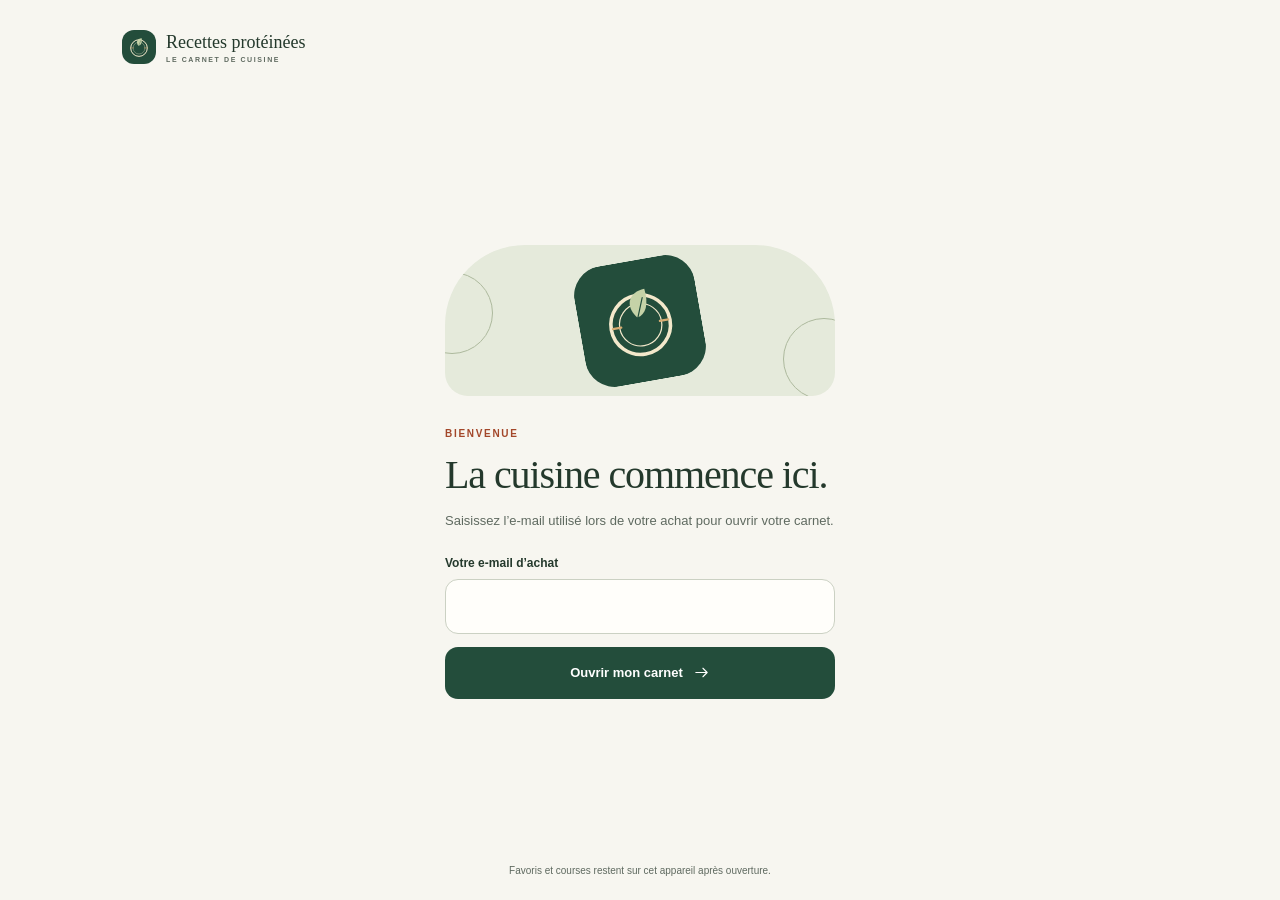
<file: index.html>
<!doctype html>
<html lang="fr-FR">
<head>
<meta charset="utf-8">
<meta name="viewport" content="width=device-width, initial-scale=1, viewport-fit=cover">
<meta name="theme-color" content="#234d3b">
<meta name="description" content="150 recettes protéinées pas chères, macros et coût par portion, courses de supermarché. Sans poudre de protéines de lactosérum ajoutée.">
<meta name="apple-mobile-web-app-capable" content="yes">
<meta name="mobile-web-app-capable" content="yes">
<meta name="apple-mobile-web-app-status-bar-style" content="default">
<link rel="manifest" href="./manifest.webmanifest">
<link rel="icon" href="./assets/icon.svg" type="image/svg+xml">
<link rel="apple-touch-icon" href="./assets/icon-192.png">
<link rel="stylesheet" href="./styles.css">
<title>150 recettes protéinées pas chères</title>
<script type="module" src="./app.js"></script>
</head>
<body>
<a class="skip" href="#main">Aller au contenu</a>
<div id="app"><main id="main" class="loading"><span class="loader"></span><p>Votre carnet s’ouvre…</p></main></div>

<dialog id="filters" aria-labelledby="filter-title"></dialog>
<dialog id="info" aria-labelledby="info-title"></dialog>
<dialog id="confirmation" aria-labelledby="confirm-title"></dialog>
<noscript>Activez JavaScript pour ouvrir ce carnet local.</noscript>
</body>
</html>
</file>
<file: styles.css>
:root{--paper:#f7f6f0;--white:#fffefa;--ink:#24392c;--muted:#5f6a60;--green:#234d3b;--sage:#e5eadb;--line:#dedfd4;--ochre:#e9c58c;--rust:#a3472a;--radius:22px;--shadow:0 10px 35px #27372a0a;font-family:ui-sans-serif,-apple-system,BlinkMacSystemFont,"Segoe UI",sans-serif;color:var(--ink);background:var(--paper);font-synthesis:none}*{box-sizing:border-box}body{margin:0}button,input,select{font:inherit}button,a,input,select{-webkit-tap-highlight-color:transparent}button{cursor:pointer;color:inherit}button{border:0}button:disabled{cursor:default;opacity:.7}a{color:inherit}button:focus-visible,a:focus-visible,input:focus-visible,select:focus-visible{outline:3px solid var(--rust);outline-offset:4px}h1,h2,h3,p{margin:0}h1,h2,h3{font-family:Georgia,"Times New Roman",serif;font-weight:500}h1{font-size:36px;line-height:1.08;letter-spacing:-1.1px}h2{font-size:29px;line-height:1.15;letter-spacing:-.6px}h3{font-size:23px;line-height:1.16;letter-spacing:-.3px}p{line-height:1.55}svg{display:inline-block;vertical-align:middle;flex-shrink:0}button svg{pointer-events:none}small,.small{font-size:12px;line-height:1.55}.muted{color:var(--muted)}.eyebrow{text-transform:uppercase;font-size:10px;font-weight:750;letter-spacing:1.7px}.serif{font-family:Georgia,"Times New Roman",serif}.shell{max-width:1080px;margin:auto;min-height:100dvh}.topbar{height:85px;padding:calc(17px + env(safe-area-inset-top)) 22px 17px;display:flex;align-items:center;justify-content:space-between;border-bottom:1px solid var(--line);gap:12px}.brand{display:flex;gap:10px;align-items:center}.brand img{width:38px;height:38px;border-radius:12px}.brand strong{font-family:Georgia,serif;font-size:19px;font-weight:500}.brand .eyebrow{font-size:8px;letter-spacing:1.5px;margin-top:3px;color:var(--muted)}.icon-btn{width:44px;height:44px;display:inline-flex;align-items:center;justify-content:center;background:var(--white);border:1px solid var(--line);border-radius:50%;flex-shrink:0;text-decoration:none}.topbar .icon-btn{background:transparent}.main{padding:24px 20px calc(110px + env(safe-area-inset-bottom))}.intro{display:flex;align-items:center;justify-content:space-between;gap:14px;margin-bottom:19px}.intro h1{font-size:33px}.intro .eyebrow{color:var(--rust);margin-bottom:9px}.demo-tag{font-size:9px;text-transform:uppercase;font-weight:800;letter-spacing:1px;border:1px solid #ccd5c5;padding:7px 9px;border-radius:20px;white-space:nowrap;color:#435d43}.hero{position:relative;overflow:hidden;min-height:149px;background:var(--green);color:#f7f2df;border-radius:var(--radius);padding:22px;margin-bottom:23px;display:flex;align-items:center;justify-content:space-between;gap:12px}.hero .eyebrow{color:#d2d9bc;font-size:9px;letter-spacing:1.2px}.hero h2{font-size:29px;max-width:215px;margin:9px 0 8px}.hero p{font-size:11px;color:#e2e5d5;max-width:200px}.hero-mark{position:absolute;width:120px;height:120px;right:-21px;top:28px;opacity:.27}.search-row{display:flex;gap:9px;margin:0 0 17px}.search-wrap{position:relative;flex:1;min-width:0}.search-wrap>svg{position:absolute;top:15px;left:15px;color:var(--muted)}.search-wrap input{width:100%;height:52px;background:var(--white);border:1px solid var(--line);border-radius:15px;padding:0 40px 0 44px;font-size:14px;color:var(--ink)}.search-wrap input::placeholder{color:#727a70}.clear-search{position:absolute;right:5px;top:6px;background:transparent;width:40px;height:40px}.filter-btn{height:52px;width:52px;border-radius:15px;background:var(--green);color:white;position:relative}.filter-dot{position:absolute;top:7px;right:7px;background:var(--ochre);color:var(--green);border-radius:50%;font-size:9px;width:15px;height:15px;display:grid;place-items:center}.tabs{display:flex;overflow-x:auto;gap:8px;margin:0 -20px;padding:0 20px 13px;scrollbar-width:none}.tabs::-webkit-scrollbar{display:none}.tab{white-space:nowrap;border:1px solid var(--line);background:transparent;border-radius:30px;padding:10px 15px;min-height:44px;font-size:12px}.tab[aria-pressed=true]{background:var(--green);border-color:var(--green);color:white}.section-head{display:flex;align-items:center;justify-content:space-between;gap:12px;margin:12px 0 16px}.section-head h2{font-size:24px}.count{font-size:11px;color:var(--muted)}.grid{display:grid;gap:13px}.recipe-card{border:1px solid var(--line);border-radius:20px;background:var(--white);display:flex;position:relative;overflow:hidden;box-shadow:var(--shadow);min-height:155px}.card-open{color:inherit;text-decoration:none;display:flex;width:100%;gap:15px;padding:15px 52px 15px 15px;align-items:center}.card-art{width:70px;height:105px;border-radius:13px;flex-shrink:0;display:flex;align-items:center;justify-content:center;flex-direction:column;gap:9px;background:var(--sage);color:var(--green)}.card-art img{width:70px;height:105px;object-fit:cover;border-radius:13px}.card-art .folio{font-family:Georgia,serif;font-size:12px;opacity:.7}.recipe-card:nth-child(3n+2) .card-art{background:#f0e3cd}.recipe-card:nth-child(3n) .card-art{background:#e9e6df}.card-content{min-width:0}.card-content .eyebrow{color:var(--rust);font-size:8px;letter-spacing:.9px;margin-bottom:7px;line-height:1.5}.card-content h3{font-size:20px;line-height:1.17;margin-bottom:11px;overflow-wrap:anywhere}.card-meta{display:flex;gap:9px;flex-wrap:wrap;font-size:10px;align-items:center;color:var(--muted)}.card-meta span{white-space:nowrap}.protein{font-size:11px;color:var(--green);font-weight:700;background:var(--sage);padding:4px 7px;border-radius:6px;margin-bottom:8px;display:inline-block}.heart{position:absolute;right:10px;top:10px;width:36px;height:44px;border-radius:50%;background:transparent;color:var(--muted)}.heart[aria-pressed=true]{color:var(--rust)}.heart[aria-pressed=true] svg{fill:#a3472a}.card-arrow{position:absolute;right:20px;bottom:22px;color:var(--muted)}.nav{position:fixed;z-index:10;bottom:0;left:0;right:0;max-width:1080px;margin:auto;display:flex;background:#fffefbf5;backdrop-filter:blur(15px);border-top:1px solid var(--line);padding:9px 12px calc(9px + env(safe-area-inset-bottom));box-shadow:0 -5px 30px #253b2c08}.nav a{width:33.333%;display:flex;flex-direction:column;align-items:center;justify-content:center;gap:4px;min-height:51px;text-decoration:none;font-size:10px;color:var(--muted);position:relative}.nav a[aria-current=page]{color:var(--green);font-weight:800}.nav a[aria-current=page]:before{content:"";position:absolute;top:-10px;width:32px;height:3px;background:var(--green);border-radius:5px}.nav .badge{position:absolute;top:0;margin-left:29px;background:var(--rust);color:white;font-size:8px;min-width:15px;height:15px;border-radius:20px;display:grid;place-items:center;padding:0 3px}.footnote{font-size:10px;color:var(--muted);padding:20px 7px 4px;line-height:1.7}.footnote button{font-size:inherit;background:transparent;padding:8px 0;text-decoration:underline}.network{display:flex;gap:6px;align-items:center;font-size:10px;color:var(--muted)}.network i{width:5px;height:5px;background:#658052;border-radius:50%}.network.offline i{background:var(--rust)}.back-row{display:flex;align-items:center;justify-content:space-between;margin-bottom:22px}.back-row a{text-decoration:none;display:flex;align-items:center;gap:9px;font-size:12px;min-height:44px}.detail .eyebrow{color:var(--rust);margin-bottom:12px;line-height:1.7}.detail h1{font-size:35px;max-width:680px}.detail-summary{font-size:12px;color:var(--muted);display:flex;align-items:center;gap:16px;margin:18px 0 22px;flex-wrap:wrap}.detail-summary span{display:flex;gap:6px;align-items:center}.recipe-cover{display:flex;align-items:center;justify-content:space-between;gap:18px;border-radius:22px;background:#e8e4d4;padding:20px 24px;min-height:130px;margin-bottom:24px}.recipe-cover .big{font-family:Georgia,serif;font-size:58px;line-height:1;color:var(--green);letter-spacing:-2px}.recipe-cover .small{margin-top:7px;font-size:10px;color:#566349}.recipe-cover .recipe-no{display:flex;flex-direction:column;align-items:center;color:#778266;gap:7px;font-size:10px}.recipe-cover img{width:100%;height:180px;object-fit:cover;border-radius:15px}.metrics{display:grid;grid-template-columns:repeat(4,1fr);gap:5px;padding-bottom:21px;margin-bottom:24px;border-bottom:1px solid var(--line)}.metric{border-right:1px solid var(--line);text-align:center;min-width:0}.metric:last-child{border:0}.metric strong{font-size:15px;font-weight:700;white-space:nowrap}.metric span{font-size:10px;color:var(--muted);display:block;margin-top:6px}.estimate{font-size:10px;line-height:1.6;color:var(--muted);margin:-13px 0 27px}.detail h2{font-size:27px}.subhead{display:flex;align-items:center;justify-content:space-between;margin-bottom:7px}.portion{background:var(--sage);font-size:11px;padding:7px 10px;border-radius:8px;white-space:nowrap}.ingredients{list-style:none;padding:0;margin:13px 0 18px}.ingredients li{display:flex;align-items:center;justify-content:space-between;gap:20px;font-size:13px;padding:13px 0;border-bottom:1px solid var(--line);line-height:1.5}.ingredients li strong{white-space:nowrap;font-weight:600}.btn{display:flex;gap:10px;align-items:center;justify-content:center;width:100%;min-height:52px;padding:13px 16px;border-radius:13px;background:var(--green);color:white;font-size:13px;font-weight:650;text-decoration:none}.btn.secondary{color:var(--green);background:var(--sage)}.btn.outline{color:var(--ink);background:transparent;border:1px solid var(--line)}.steps{list-style:none;padding:0;margin:20px 0 0;counter-reset:steps}.steps li{counter-increment:steps;display:flex;gap:16px;margin-bottom:22px;font-size:13px;line-height:1.7}.steps li:before{content:counter(steps,decimal-leading-zero);font:20px Georgia,serif;color:var(--rust);flex-shrink:0}.preparation{margin-top:32px}.notice{background:#e9eddf;border-radius:16px;padding:17px;margin-top:24px;font-size:12px;line-height:1.65}.notice strong{display:block;margin-bottom:5px;font-size:11px}.allergens{background:#f3eadd;margin-top:15px}.allergens strong{color:#82452d}.detail-end{margin-top:28px}.favorite-top{position:static;width:44px;border:1px solid var(--line)}.empty{text-align:center;border:1px dashed #cbd1c3;border-radius:24px;padding:40px 24px;margin-top:22px;background:#ffffff5c}.empty .empty-icon{background:var(--sage);width:66px;height:66px;border-radius:50%;display:grid;place-items:center;margin:0 auto 20px}.empty h2{font-size:28px}.empty p{font-size:13px;color:var(--muted);margin:13px 0 23px}.list-intro{font-size:13px;color:var(--muted);margin:13px 0 23px}.progress-card{background:var(--green);color:var(--paper);border-radius:20px;padding:20px;margin-bottom:21px}.progress-card .top{display:flex;justify-content:space-between;align-items:center;margin-bottom:14px}.progress-card strong{font:25px Georgia,serif}.progress-card small{color:#d7ddcd}.progress-track{height:4px;background:#ffffff29;border-radius:9px;overflow:hidden}.progress-track div{height:100%;background:var(--ochre);transition:width .2s}.shopping-items{list-style:none;padding:0;margin:0}.shopping-items li{display:flex;align-items:center;gap:12px;padding:14px 0;border-bottom:1px solid var(--line)}.shopping-items label{display:flex;gap:12px;align-items:center;flex:1;min-height:44px;min-width:0;font-size:13px;line-height:1.4}.shopping-items input{appearance:none;flex-shrink:0;width:23px;height:23px;border:1.5px solid #a5b19b;border-radius:7px;position:relative;margin:0;background:var(--white)}.shopping-items input:checked{background:var(--green);border-color:var(--green)}.shopping-items input:checked:after{content:'✓';display:block;color:white;text-align:center;font-size:16px;line-height:20px}.shopping-items li.done label span{text-decoration:line-through;color:var(--muted)}.shopping-items .weight{display:block;font-size:11px;color:var(--muted);margin-top:5px}.shopping-items .remove{background:transparent;min-width:44px;min-height:44px;color:var(--muted)}.shopping-actions{display:flex;gap:9px;margin-top:26px;flex-wrap:wrap}.shopping-actions .btn{flex:1;min-width:120px;font-size:11px}.login{min-height:100dvh;display:flex;flex-direction:column;max-width:1080px;margin:auto}.login-top{padding:calc(24px + env(safe-area-inset-top)) 25px 22px;display:flex;align-items:center;justify-content:space-between;gap:15px}.login-main{max-width:440px;width:100%;margin:auto;padding:15px 27px 30px}.login-hero{height:151px;border-radius:80px 80px 23px 23px;background:var(--sage);position:relative;display:flex;align-items:center;justify-content:center;margin-bottom:30px;overflow:hidden}.login-hero img{width:122px;height:122px;transform:rotate(-10deg);border-radius:30px}.login-hero:before,.login-hero:after{content:"";height:80px;width:80px;border:1px solid #adb99d;border-radius:50%;position:absolute;left:-34px;top:27px}.login-hero:after{left:auto;right:-30px;top:73px}.login h1{font-size:40px;margin:11px 0 15px}.login-description{font-size:13px;color:var(--muted);margin-bottom:25px}.field-label{display:block;font-size:12px;font-weight:650;margin-bottom:9px}.login input{width:100%;height:55px;border:1px solid #cbd1c3;background:var(--white);border-radius:13px;padding:0 15px;font-size:15px;color:var(--ink)}.login .btn{margin-top:13px}.demo-info{font-size:11px;color:var(--muted);margin:17px 0 0;line-height:1.7}.demo-info code{color:var(--green);font-size:11px;font-weight:700;letter-spacing:.3px}.login-note{font-size:10px;color:var(--muted);text-align:center;padding:0 25px calc(24px + env(safe-area-inset-bottom))}.login-error{font-size:12px;color:#963c27;line-height:1.5;margin-top:10px}.loading{min-height:70dvh;display:flex;flex-direction:column;align-items:center;justify-content:center;gap:20px;color:var(--muted);padding:30px;text-align:center}.loader{height:25px;width:25px;border:2px solid var(--line);border-top-color:var(--green);border-radius:50%;animation:spin 1s linear infinite}@keyframes spin{to{transform:rotate(360deg)}}#toast{position:fixed;left:50%;transform:translateX(-50%) translateY(20px);bottom:calc(91px + env(safe-area-inset-bottom));background:#243e2f;color:white;padding:13px 20px;border-radius:13px;box-shadow:var(--shadow);max-width:calc(100% - 32px);width:max-content;font-size:12px;z-index:50;opacity:0;pointer-events:none;transition:opacity .15s,transform .15s}#toast.show{opacity:1;transform:translateX(-50%) translateY(0)}dialog{border:0;border-radius:25px;padding:26px 22px;background:var(--paper);color:var(--ink);width:calc(100% - 28px);max-width:460px;max-height:calc(100dvh - 45px);overflow-y:auto;box-shadow:0 24px 80px #17251940}dialog::backdrop{background:#13271978;backdrop-filter:blur(4px)}.dialog-head{display:flex;align-items:center;justify-content:space-between;gap:12px;margin-bottom:15px}.dialog-head h2{font-size:29px}.dialog-head .icon-btn{width:42px;height:42px}.dialog-copy{font-size:12px;color:var(--muted);line-height:1.7}.filter-field{display:block;margin:26px 0}.filter-field .field-top{display:flex;align-items:center;justify-content:space-between;font-size:12px;font-weight:600;gap:10px}.filter-field output{background:var(--sage);padding:6px 9px;border-radius:7px;white-space:nowrap;color:var(--green)}input[type=range]{display:block;width:100%;height:42px;accent-color:var(--green);margin-top:9px}.filter-reset{width:100%;min-height:44px;text-decoration:underline;font-size:12px;background:transparent;margin-top:8px}.info-block{border-top:1px solid var(--line);padding:19px 0;font-size:12px;line-height:1.7}.info-block h3{font-size:22px;margin-bottom:10px}.info-block p+p{margin-top:10px}.info-actions{display:grid;gap:10px}.storage-warning{background:#f5e5d1;font-size:12px;padding:14px 20px;line-height:1.5}.skip{position:fixed;top:-80px;left:10px;background:var(--green);color:white;padding:15px;z-index:100}.skip:focus{top:10px}.filter-active{display:flex;gap:8px;flex-wrap:wrap;margin:0 0 12px}.filter-active span{background:var(--sage);font-size:10px;padding:7px 9px;border-radius:7px}.sr-only{position:absolute;width:1px;height:1px;padding:0;margin:-1px;overflow:hidden;clip:rect(0,0,0,0);white-space:nowrap;border:0}.fade{animation:fade .22s ease-out}@keyframes fade{from{opacity:.4;transform:translateY(5px)}to{opacity:1;transform:translateY(0)}}@media(prefers-reduced-motion:reduce){*,*:before,*:after{animation:none!important;transition:none!important;scroll-behavior:auto!important}}@media(min-width:720px){.main{padding:35px 40px 120px}.topbar{padding-left:40px;padding-right:40px;height:90px}.grid{grid-template-columns:repeat(2,1fr)}.intro h1{font-size:42px}.hero{min-height:160px;padding:25px 30px}.hero h2{font-size:36px;max-width:none}.hero p{max-width:none;font-size:13px}.hero-mark{right:20px;top:0;width:190px;height:190px}.tabs{margin:0;padding:0 0 13px}.detail{max-width:730px;margin:auto}.detail h1{font-size:48px}.detail .recipe-cover{min-height:160px}.card-art{width:80px}.login-main{padding-top:35px;padding-bottom:50px}.login-top{padding:30px 40px}.nav a{font-size:12px}.shopping-panel{max-width:650px;margin:auto}.shopping-items label{font-size:15px}.metrics .metric strong{font-size:19px}}

/* Minimum touch areas, including visually small icon actions. */
.heart{width:44px;right:6px}.clear-search{width:44px;height:44px;top:4px;right:4px}.dialog-head .icon-btn{width:44px;height:44px}input[type=range]{height:44px}.footnote button{min-height:44px}

.topbar{height:calc(85px + env(safe-area-inset-top))}@media(min-width:720px){.topbar{height:calc(90px + env(safe-area-inset-top))}}

.intro h1{text-wrap:balance}input[type=search]::-webkit-search-cancel-button,input[type=search]::-webkit-search-decoration{-webkit-appearance:none;appearance:none;display:none}

/* Review baseline 0.2: the scrollable reading area and navigation occupy separate rows. */
html,body{height:100%;overscroll-behavior:none}body:has(.shell){overflow:hidden}.shell{height:100dvh;min-height:0;display:flex;flex-direction:column;overflow:hidden;background:var(--paper)}.topbar{height:calc(69px + env(safe-area-inset-top));min-height:calc(69px + env(safe-area-inset-top));padding:calc(12px + env(safe-area-inset-top)) 18px 12px;flex-shrink:0}.brand img{width:34px;height:34px}.brand strong{font-size:18px}.brand .eyebrow{font-size:7px;letter-spacing:1.6px}.topbar .icon-btn{width:44px;height:44px}.main{flex:1;min-height:0;overflow-y:auto;overscroll-behavior-y:contain;padding:18px 16px 28px;scroll-padding-top:18px;scroll-padding-bottom:25px}.nav{position:relative;inset:auto;max-width:none;width:100%;margin:0;flex-shrink:0;padding:7px 12px calc(7px + env(safe-area-inset-bottom));backdrop-filter:none;background:var(--white);box-shadow:0 -5px 25px #203d2905}.nav a{min-height:49px}.nav a[aria-current=page]:before{top:-8px}.intro{margin-bottom:14px;align-items:center}.intro .eyebrow{font-size:8px;letter-spacing:1.3px;margin-bottom:7px}.intro h1{font-size:29px;line-height:1.12}.demo-tag{font-size:8px;padding:6px 8px}.collection-hero{margin:0 0 14px;border:1px solid #d4ddcb;border-radius:14px;background:var(--sage);overflow:hidden}.collection-hero summary{display:flex;align-items:center;justify-content:space-between;min-height:44px;padding:9px 13px;font-size:11px;list-style:none;cursor:pointer;font-weight:600;color:var(--green)}.collection-hero summary::-webkit-details-marker{display:none}.collection-hero summary>span:first-child{display:flex;gap:9px;align-items:center}.expand-sign{font-size:19px;font-weight:400;line-height:1}.collection-hero[open] .expand-sign{transform:rotate(45deg)}.collection-hero .hero{border-radius:0;margin:0;min-height:127px;padding:18px}.collection-hero h2{font-size:27px;line-height:1.06;max-width:220px}.collection-hero .hero p{font-size:10px}.hero-mark{width:90px;height:90px;top:21px;right:-5px}.search-row{margin-bottom:10px;gap:8px}.search-wrap input{height:48px;font-size:12px;border-radius:13px}.search-wrap>svg{top:14px}.filter-btn{height:48px;width:48px;border-radius:13px}.clear-search{height:44px;top:2px;right:1px}.tabs{display:flex;flex-wrap:nowrap;white-space:nowrap;overflow-x:auto;align-items:center;gap:7px;margin:0 -16px;padding:0 16px 9px;scrollbar-width:thin;scrollbar-color:#c8d3bc transparent;scroll-snap-type:x proximity;mask-image:linear-gradient(to right,transparent 0,#000 13px,#000 calc(100% - 16px),transparent 100%)}.tab{flex-shrink:0;white-space:nowrap;scroll-snap-align:start;min-height:42px;padding:9px 13px;font-size:10px;border-color:#d8dece}.tabs:focus-within{mask-image:none}.section-head{margin:11px 0 12px}.section-head h2{font-size:23px}.count{font-size:10px}.grid{grid-template-columns:repeat(2,minmax(0,1fr));gap:12px}.recipe-card{display:block;min-height:0;border:1px solid #e1e2d8;border-radius:17px;box-shadow:0 5px 17px #293c2910;transition:transform .18s,box-shadow .18s;background:var(--white)}.recipe-card:hover{transform:translateY(-2px);box-shadow:0 10px 25px #293c2915}.card-open{display:block;padding:0;gap:0;height:100%}.card-art{width:100%;height:auto;aspect-ratio:4/3;border-radius:0;display:block;position:relative;overflow:hidden;background:#e4e7d7!important}.card-art img{display:block;width:100%;height:100%;object-fit:cover;border-radius:0}.chapter-fallback{width:100%;height:100%;display:flex;align-items:center;justify-content:center;flex-direction:column;gap:10px;color:#5b744e;background:radial-gradient(ellipse at 25% 20%,#f3f2e6aa,transparent 80%),repeating-linear-gradient(45deg,#ffffff06 0 1px,transparent 1px 4px),#e1e7d4}.chapter-fallback:nth-child(2n){color:#865e35}.chapter-fallback span{font:11px Georgia,serif;letter-spacing:.5px}.chapter-2,.chapter-6,.chapter-10,.chapter-14{background-color:#eadfcb;color:#886339}.chapter-3,.chapter-7,.chapter-11,.chapter-15{background-color:#e6dccf;color:#80654d}.chapter-4,.chapter-8,.chapter-12{background-color:#e8dfdb;color:#876657}.card-content{padding:11px 11px 13px}.card-content .eyebrow{font-size:7px;letter-spacing:1px;line-height:1.2;margin-bottom:6px}.card-content h3{font-size:18px;line-height:1.16;letter-spacing:-.3px;min-height:62px;max-height:62px;margin-bottom:10px;display:-webkit-box;-webkit-line-clamp:3;-webkit-box-orient:vertical;overflow:hidden;overflow-wrap:normal}.protein{font-size:9px;padding:5px 6px;border-radius:6px;margin-bottom:9px;line-height:1.25;white-space:normal}.card-meta{font-size:9px;gap:7px;flex-wrap:wrap;color:#53614f}.heart{right:5px;top:5px;width:44px;height:44px;background:#fffefbe6;border:1px solid #fff9;box-shadow:0 2px 10px #183c2010;z-index:1}.heart svg{width:20px;height:20px}.favorite-top{position:static;background:transparent;box-shadow:none;border:1px solid var(--line)}.filter-active{margin-top:8px}.filter-active span{font-size:9px}.list-intro{font-size:12px;margin:8px 0 19px}.detail .back-row{margin-bottom:14px}.detail .eyebrow{font-size:9px;letter-spacing:1px;margin-bottom:9px}.detail h1{font-size:32px;line-height:1.1}.detail-summary{font-size:11px;margin:15px 0 20px;gap:12px}.recipe-cover{padding:0;background:transparent;border-radius:20px;display:block;overflow:hidden;min-height:0;margin-bottom:20px}.recipe-cover figure{margin:0;position:relative}.recipe-cover figure img{display:block;width:100%;height:auto;aspect-ratio:4/3;object-fit:cover;border-radius:20px}.recipe-cover figcaption{font-size:9px;color:#5d6759;padding:9px 4px 0;line-height:1.5}.recipe-cover:has(.big){display:flex;padding:20px;background:#e6e6d6}.recipe-no span{font-size:9px}.metrics{gap:3px;padding-bottom:18px;margin-bottom:22px}.metric strong{font-size:14px;white-space:normal;line-height:1.2;display:block}.metric span{font-size:9px}.detail .notice h2{font-size:22px;margin-bottom:10px}.conservation{background:#e7edde;border:1px solid #d2dcc6;margin-top:17px}.conservation-text{font-size:12px;line-height:1.8}.bonus-link{display:block;font-size:12px;line-height:1.6;color:var(--green);padding:14px 0;text-underline-offset:4px;min-height:44px}.pdf-link{margin-top:20px;font-size:11px}.detail .estimate{line-height:1.7}.shopping-actions{display:grid;grid-template-columns:1fr;gap:10px}.shopping-actions .btn{font-size:12px}.info-body{max-height:48dvh;overflow-y:auto;overscroll-behavior:contain;padding-right:4px;margin-bottom:18px;scrollbar-width:thin}.info-block{padding:12px 0}.info-block h3{font-size:23px}.info-details{font-size:12px;border-top:1px solid var(--line);padding:12px 0;line-height:1.7}.info-details summary{min-height:44px;display:flex;align-items:center;font-weight:650;cursor:pointer}.info-details p{margin:10px 0}.info-details p:last-child{margin-bottom:7px}#info{max-height:85dvh}.difficulty-field{display:block;margin:18px 0}.difficulty-field select{width:100%;min-height:48px;background:var(--white);color:var(--ink);border:1px solid var(--line);border-radius:12px;padding:0 12px;font-size:13px}#filters .filter-field{margin:15px 0}#filters .dialog-copy{font-size:11px}#filters .filter-field input{margin-top:3px}#filters .filter-reset{margin-top:1px}.footnote{font-size:10px;padding:18px 3px 0}.footnote p{margin-top:5px}.footnote button{min-height:44px}.storage-warning{flex-shrink:0;font-size:10px;padding:8px 18px}#toast{position:relative;inset:auto;transform:none!important;display:none;max-width:none;width:auto;margin:0;z-index:auto;box-shadow:none;border-radius:0;padding:11px 18px;background:#e4edd9;color:var(--green);font-size:12px;line-height:1.45;opacity:1;pointer-events:auto;flex-shrink:0;transition:none}#toast.show{display:block;transform:none;opacity:1}.login .brand strong{font-size:18px}.login-top{padding-left:22px;padding-right:22px}.login-main{padding-left:25px;padding-right:25px}dialog{padding:22px 20px}.dialog-head{margin-bottom:10px}.login input{font-size:14px}.skip:focus{position:fixed}.loading{overflow:auto}.filter-field .field-top{font-size:11px}.dialog-head h2{font-size:28px}.progress-card strong{font-size:26px}
@media(min-width:720px){.topbar{height:calc(78px + env(safe-area-inset-top));min-height:calc(78px + env(safe-area-inset-top));padding-left:35px;padding-right:35px}.main{padding:25px 35px 35px}.intro h1{font-size:36px}.intro .eyebrow{font-size:9px}.collection-hero{max-width:none}.collection-hero summary{font-size:12px}.collection-hero .hero{min-height:140px}.grid{grid-template-columns:repeat(3,minmax(0,1fr));gap:19px}.card-content{padding:16px}.card-content h3{font-size:23px;min-height:80px;max-height:80px}.card-content .eyebrow{font-size:8px}.protein{font-size:11px}.card-meta{font-size:11px;gap:13px}.heart{right:10px;top:10px}.tabs{margin:0 -35px;padding-left:35px;padding-right:35px}.tab{font-size:11px}.detail{max-width:690px}.detail h1{font-size:43px}.detail .recipe-cover{max-width:690px}.recipe-cover figure img{max-height:390px;object-fit:cover}.detail-summary{font-size:12px}.metric strong{font-size:19px}.metric span{font-size:11px}.shopping-actions{grid-template-columns:1fr 1fr}.nav{padding-top:8px;padding-bottom:calc(8px + env(safe-area-inset-bottom))}.nav a{min-height:47px}.intro{margin-bottom:17px}}
@media(min-width:1000px){.grid{grid-template-columns:repeat(4,minmax(0,1fr));gap:17px}.card-content h3{font-size:21px;min-height:73px;max-height:73px}}
.difficulty-pill{background:var(--sage);padding:6px 9px;border-radius:7px;font-size:10px;color:var(--green)}

.tab{min-height:44px}

/* Desktop first-screen contract: complete first card row and complete fiche macros. */
@media(min-width:720px){
 .main{padding-top:18px}
 .intro{margin-bottom:12px}.intro .eyebrow{margin-bottom:4px}.intro h1{font-size:32px}
 .collection-hero{margin-bottom:10px}.search-row{margin-bottom:8px}
 .section-head{margin-top:7px;margin-bottom:9px}.card-content{padding:12px}
 .detail .recipe-cover figure{width:min(100%,440px);margin-inline:auto}
 .detail .recipe-cover figure img{max-height:none;height:auto;aspect-ratio:4/3;object-fit:contain}
}
/* Wide screens: primary navigation is above the scroll area, never over recipe content. */
@media(min-width:720px){
 .topbar{order:0}.nav{order:1;position:relative;inset:auto;padding:8px 12px;box-shadow:none;border-top:0;border-bottom:1px solid var(--line)}
 #toast{order:2}.storage-warning{order:3}.main{order:4;padding-top:12px;padding-bottom:calc(28px + env(safe-area-inset-bottom))}
 .nav a[aria-current=page]:before{top:auto;bottom:-8px}
 .intro h1{font-size:30px}.card-content{padding:10px}
 .card-content h3{font-size:19px;line-height:1.12;min-height:65px;max-height:65px}
}
@media(min-width:720px){
 .main{padding-top:10px}.intro{margin-bottom:8px}.collection-hero{margin-bottom:6px}
 .detail .recipe-cover figure{width:min(100%,408px)}
}

/* Email access + authenticated Bonus navigation, based on restored v0.3.5. */
.nav a{width:auto;flex:1;min-width:0}
.bonus-panel{max-width:650px;overflow-wrap:anywhere}
.bonus-panel h1{margin:12px 0 18px}
.bonus-panel>.btn{margin:25px 0 15px;max-width:400px}
.bonus-panel>#bonus-status{font-size:13px;line-height:1.6}
.login-error{overflow-wrap:anywhere}
</file>
